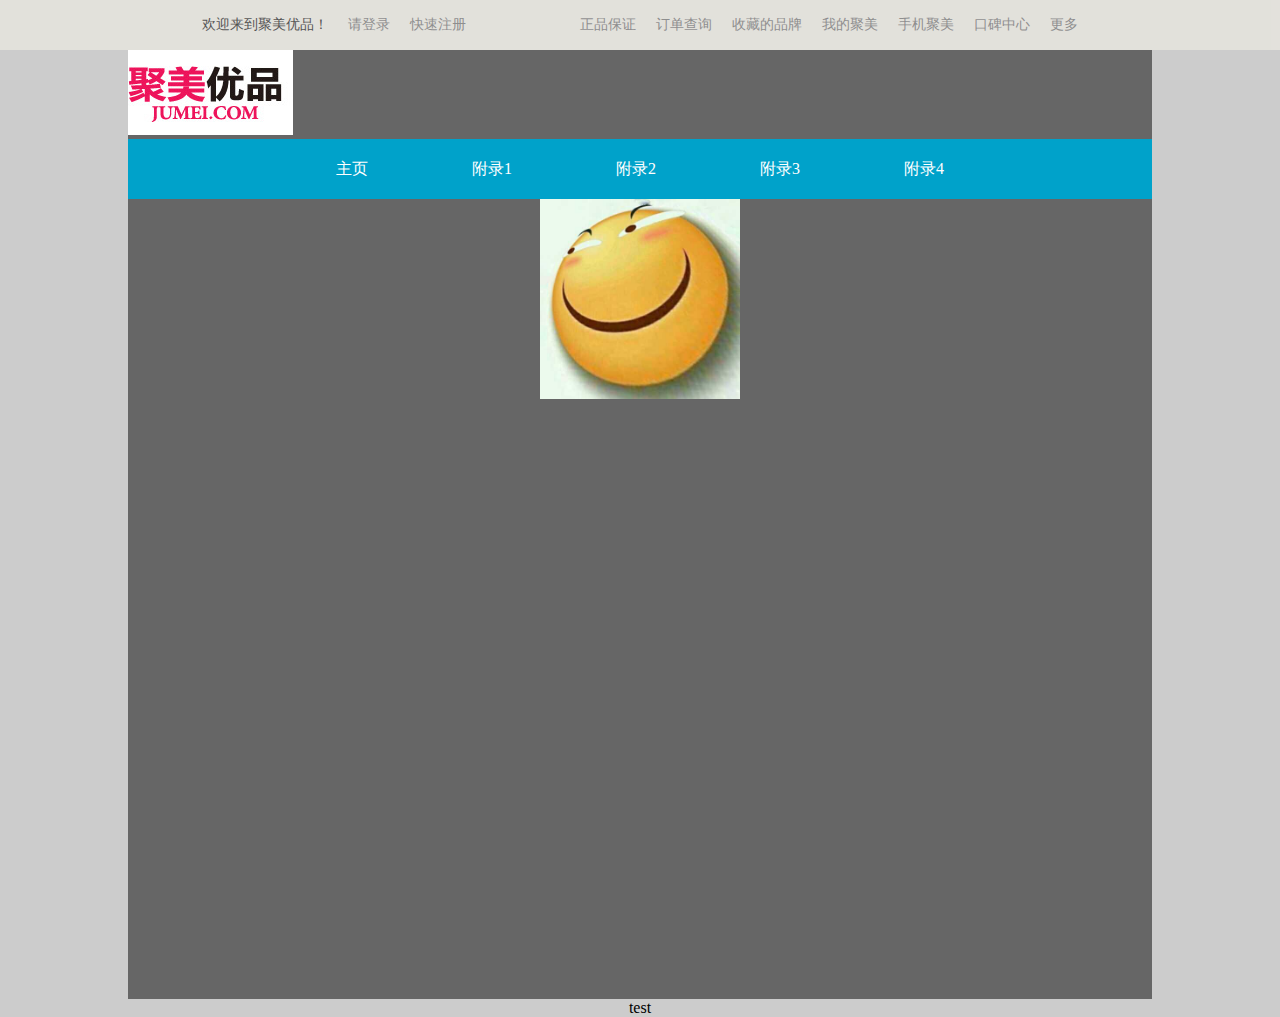
<file: index.html>
<!DOCTYPE html>
<html>
<head>
	<title>主页</title>
	<meta charset="utf-8">
	<meta name="keywords" content="鑫仔的主页，鑫仔">
	<meta name="description" content="这里是鑫仔自己的主页，欢迎欢迎">
	<link rel="stylesheet" href="./css/basis.css">
</head>
<body>
	<div id="header">
	<div class="header_top">
	<ul class="header_to_left">
		<li><span>欢迎来到聚美优品！</span></li>
		<li><a href="#">请登录</a></li>
		<li><a href="#">快速注册</a></li>
	</ul>
	<ul class="header_to_right">
		<li><a href="#">正品保证</a></li>
		<li><a href="#">订单查询</a></li>
		<li><a href="#">收藏的品牌</a></li>
		<li><a href="#">我的聚美</a></li>
		<li><a href="#">手机聚美</a></li>
		<li><a href="#">口碑中心</a></li>
		<li><a href="#">更多</a></li>
	</ul>
	</div>
	<div class="header_center">
		<img src="./images/logo_new_v1.jpg" alt="聚美优品的图片">
	</div>
	</div>
	<div id="navigator">
		<ul>
			<li><a href="./home.html">主页</a></li>
			<li><a href="./home.html">附录1</a></li>
			<li><a href="./home.html">附录2</a></li>
			<li><a href="./home.html">附录3</a></li>
			<li><a href="./home.html">附录4</a></li>
		</ul>
	</div>
	<div id="content">
		<img src="./images/avatar.jpg" alt="我的头像" title="我的头像">
	</div>
	<div id="footer">
		<p>test</p>
	</div>
</body>
</html>
</file>
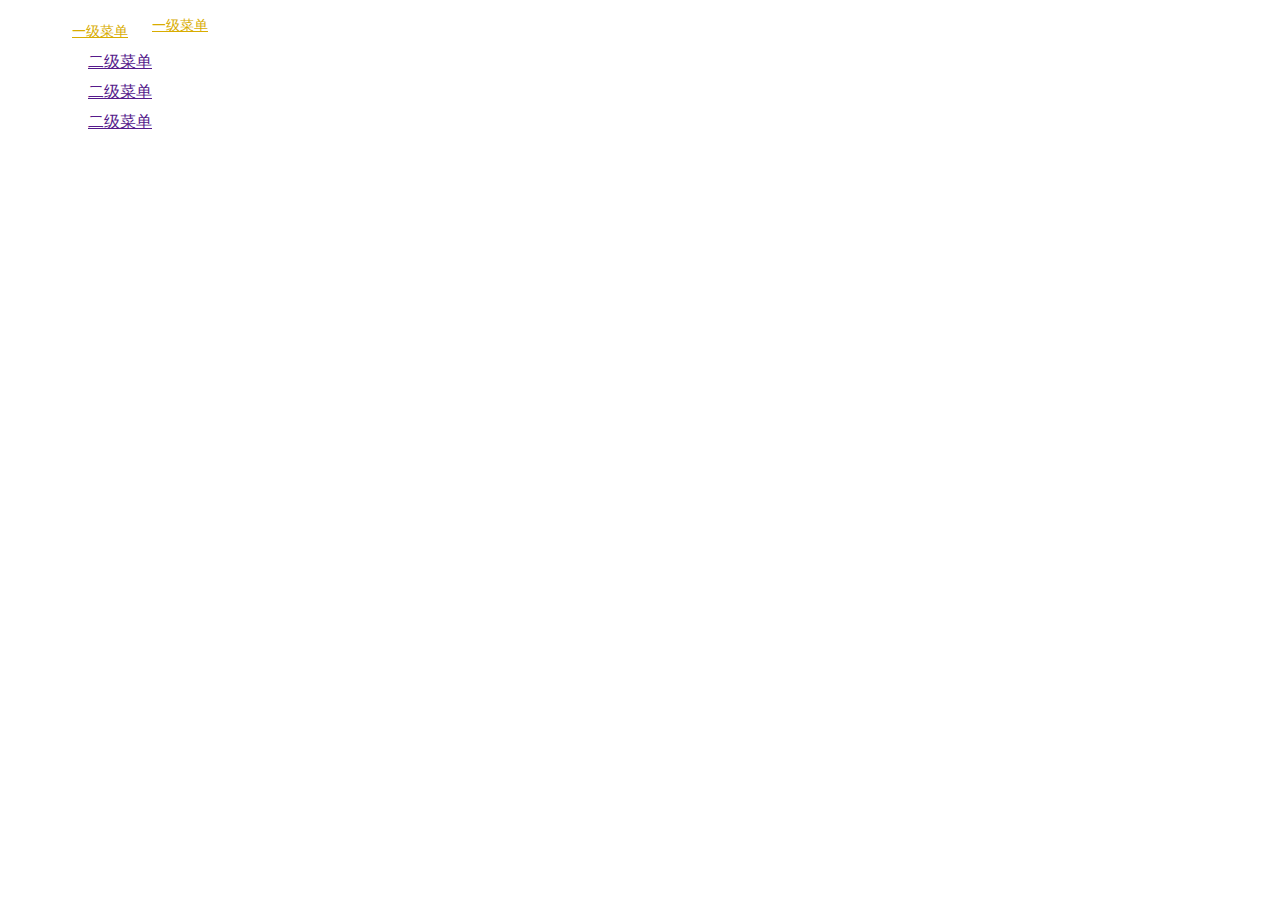
<file: sites/css/ep1.html>
<!DOCTYPE html>
<html>
<head>
	<title>Basic</title>
	<meta charset="utf-8">
	<meta name="keywords" content="">
	<meta name="description" content="">
	<link rel="stylesheet" href="">
	<style type="text/css">
	ul{
		list-style: none;
	}
	.navs:after{
    position: relative;
    content: '';
    width: 0;
    height: 0;
    visibility: hidden;
    clear: both;
    zoom: 1;
	}

	.nav {
	    position: relative;
	    float: left;
	    height: 30px;
	    line-height: 30px;
	    text-align: center;
	}

	.nav-a {
	    display: inline-block;
	    width: 80px;
	    font-size: 14px;
	    color: #d8ac00;
	}
	</style>
</head>
<body>
	<div>
		<ul class="navs">
			<li class="nav">
				<a class="nav-a" href="">一级菜单</a>
				<ul class="sub-navs">
					<li><a href="">二级菜单</a></li>
					<li><a href="">二级菜单</a></li>
					<li><a href="">二级菜单</a></li>
				</ul>
			</li>
			<li><a class="nav-a" href="">一级菜单</a></li>
		</ul>
	</div>
</body>
</html>
</file>
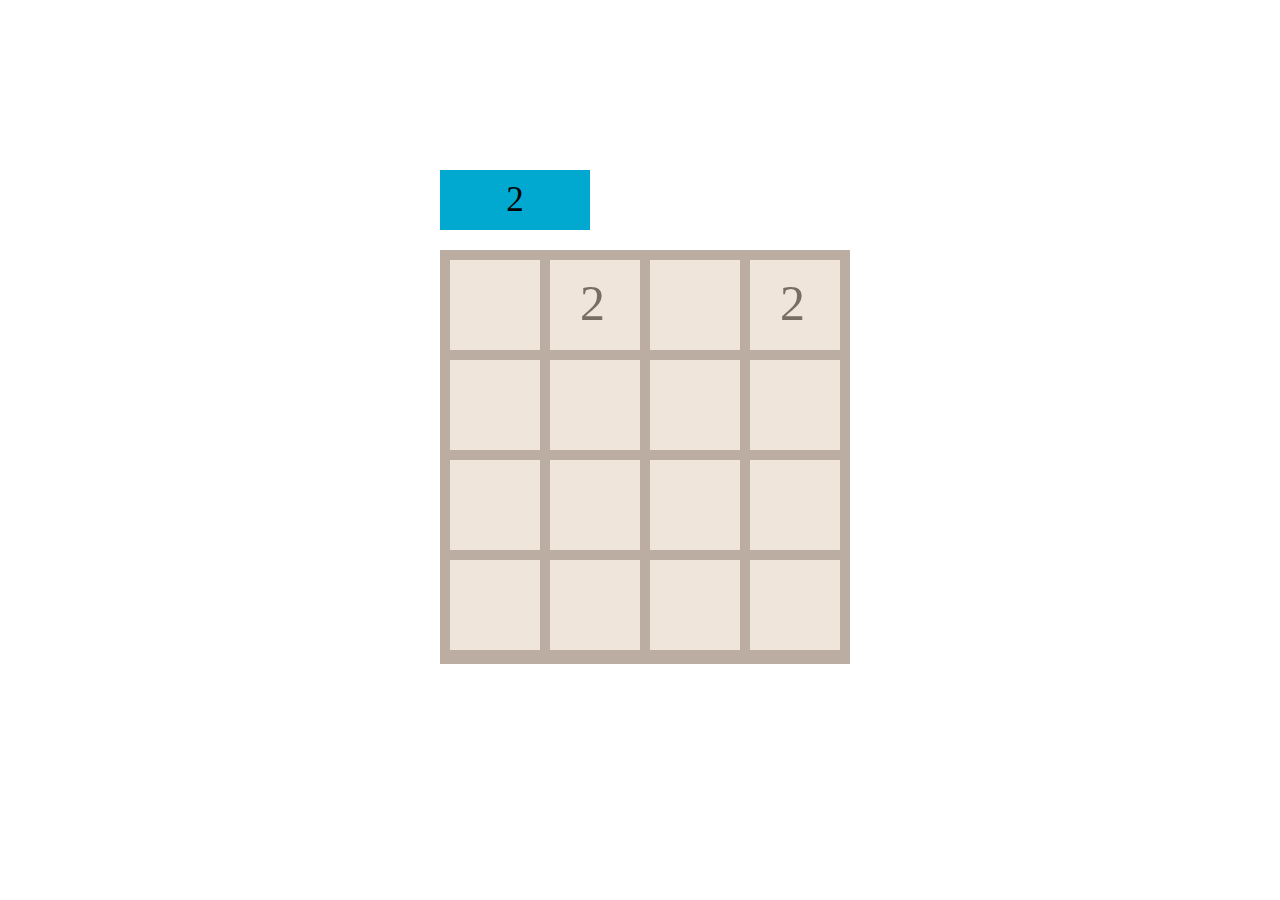
<file: sites/javascript/2048.html>
<!DOCTYPE html>
<html>
<head>
	<title>Basic</title>
	<meta charset="utf-8">
	<meta name="keywords" content="">
	<meta name="description" content="">
	<link rel="stylesheet" href="">
	<style type="text/css">
	*{
		text-align: center;
		margin: 0px;
		padding: 0px;
	}
	#content{
		background-color: #bbada2;
		display: inline-block;
		padding: 10px 0 0  10px;
		position: absolute;
		top: 50%;
		margin-top: -200px;
		margin-left: -200px;
	}

	#top-score
	{
		position: fixed;
		top: 50%;
		left: : 50%;
		margin-top: -280px; 
		margin-left: -10px;
		display: block;
		padding: 10px 0;
		width: 150px;
		background-color: #01a9d0;
		font-size: 35px;
	}
	</style>
	<script type="text/javascript">
		function reset(){
			var i,j;
			for(i=0;i<4;i++)
			{
				for(j=0;j<4;j++)
				{
					arr[i][j]=0;
				}
			}
			score=0;
			flag=0;
			arr=createNumber(arr,2);
			document.getElementById("top-score").innerHTML=0;
		}

		function map(val)
		{
			var c=document.getElementById('myCanvas');
			var cxt=c.getContext('2d');
			var m;
			for (i = 0; i < 4; i++) {
				for(j = 0;j < 4; j++)
				{
					m=val[i][j];
					if(score<m)
					{
						score=m;
						document.getElementById("top-score").innerHTML=score;
					}
					if(m<8)
					{
						cxt.fillStyle="#efe5db";
						cxt.fillRect(j*100,i*100,90,90);
						if(m!=0)
						{
							cxt.fillStyle="#786e64";
							cxt.font="50px Verdana";
							cxt.fillText(m,j*100+30,i*100+60);
						}
					}
					else if(m<32)
					{
						if(m<10)
						{
							cxt.fillStyle="#f3b27c";
							cxt.fillRect(j*100,i*100,90,90);
							cxt.fillStyle="#f9fbfa";
							cxt.font="50px Verdana";
							cxt.fillText(m,j*100+30,i*100+60);
						}
						else
						{
							cxt.fillStyle="#f3b27c";
							cxt.fillRect(j*100,i*100,90,90);
							cxt.fillStyle="#f9fbfa";
							cxt.font="45px Verdana";
							cxt.fillText(m,j*100+15,i*100+60);
						}
					}
					else
					{
						if(m<128)
						{
							cxt.fillStyle="#ea5837";
							cxt.fillRect(j*100,i*100,90,90);
							cxt.fillStyle="#f9fbfa";
							cxt.font="45px Verdana";
							cxt.fillText(m,j*100+15,i*100+60);
						}
						else if(m<512)
						{
							cxt.fillStyle="#f1d96a";
							cxt.fillRect(j*100,i*100,90,90);
							cxt.fillStyle="#f9fbfa";
							cxt.font="35px Verdana";
							cxt.fillText(m,j*100+12,i*100+60);
						}
						else
						{
							if(m<2048)
							{
								if(m<1000)
								{
									cxt.fillStyle="#e3bf29";
									cxt.fillRect(j*100,i*100,90,90);
									cxt.fillStyle="#f9fbfa";
									cxt.font="35px Verdana";
									cxt.fillText(m,j*100+12,i*100+60);
								}
								else
								{
									cxt.fillStyle="#e3bf29";
									cxt.fillRect(j*100,i*100,90,90);
									cxt.fillStyle="#f9fbfa";
									cxt.font="30px Verdana";
									cxt.fillText(m,j*100+8,i*100+60);
								}
							}
							else if(m<8192)
							{
								cxt.fillStyle="#5eda92";
								cxt.fillRect(j*100,i*100,90,90);
								cxt.fillStyle="#f9fbfa";
								cxt.font="30px Verdana";
								cxt.fillText(m,j*100+8,i*100+60);
							}
							else
							{
								cxt.fillStyle="#58407c";
								cxt.fillRect(j*100,i*100,90,90);
								cxt.fillStyle="#f9fbfa";
								cxt.font="30px Verdana";
								cxt.fillText(m,j*100+8,i*100+60);
							}
						}
					
					}
				}
			}
		}

		function move()
		{
			var x;
			if(window.event)
			{
				x=event.keyCode;
			}
			else if(event.which)
			{
				x=event.which;
			}
			console.log(x);
			flag=0;
			if(x==38)
			{
				arr=goUp(arr);
				if(flag==1)
				{
					arr=createNumber(arr,1);
					map(arr);
				}
			}
			else if(x==39)
			{
				arr=goRight(arr);
				if(flag==1)
				{
					arr=createNumber(arr,1);
					map(arr);
				}
			}
			else
			{
				if(x==40)
				{
					arr=goDown(arr);
					if(flag==1)
					{
						arr=createNumber(arr,1);
						map(arr);
					}
				}
				else if (x==37)
				{
					arr=goLeft(arr);
					if(flag==1)
					{
						arr=createNumber(arr,1);
						map(arr);
					}
				}
			}
		}

		function goUp(val)
		{
			var i,j;
			var arr=new Array(4);
			for (i = 0; i < 4; i++) 
			{
				for(j=0;j<4;j++)
				{
					arr[j]=val[j][i];
				}
				arr=process(arr);
				for(j=0;j<4;j++)
				{
					val[j][i]=arr[j];
				}
			}
			return val;
		}

		function goRight(val)
		{
			var i,j,n;
			var arr=new Array(4);
			for (i = 0; i < 4; i++) 
			{
				n=0;
				for(j=3;j>=0;j--)
				{
					arr[n]=val[i][j];
					n++;
				}
				arr=process(arr);
				n=0;
				for(j=3;j>=0;j--)
				{
					val[i][j]=arr[n];
					n++;
				}
			}
			return val;
		}

		function goDown(val)
		{
			var i,j,n;
			var arr=new Array(4);
			for (i = 0; i < 4; i++) 
			{
				n=0;
				for(j=3;j>=0;j--)
				{
					arr[n]=val[j][i];
					n++;
				}
				arr=process(arr);
				n=0;
				for(j=3;j>=0;j--)
				{
					val[j][i]=arr[n];
					n++;
				}
			}
			return val;
		}

		function goLeft(val)
		{
			var i;
			for (i = 0; i < 4; i++) 
			{
				val[i]=process(val[i]);
			}
			return val;
		}

		//process the arr
		function process(val)
		{
			var i,j,n,k;//n stands for the number of non-zero
			j=0;
			//move 0 to the behind
			for(i=0;i<4;i++)
			{
				if(val[j]==0)
				{
					if(val[i]!=0&&i!=j)
					{
						flag=1;
						val[j]=val[i];
						val[i]=0;
						j++;
					}
				}
				else
				{
					j++;
				}
			}
			n=j;
			i=0;
			//add the same element
			for(j=1;j<n;j++,i++)
			{
				if(val[i]==val[j])
				{
					flag=1;
					val[i]=val[i]+val[j];
					for(k=j;k<n-1;k++)
					{
						val[k]=val[k+1];
					}
					val[n-1]=0;
					n--;
				}
			}
			return val;
		}

		function createNumber(val,num)
		{
			var i,j,n,r;
			n=0;
			while(n<num)
			{
				i=getRandom(4);
				j=getRandom(4);
				if(val[i][j]==0)
				{
					r=Math.random();
					if(score<32)
					{
						if(r<0.9)
						{
							val[i][j]=2;
						}
						else
						{
							val[i][j]=4;
						}
					}
					else if(score<512)
					{
						if(r<0.5)
						{
							val[i][j]=2;
						}
						else if(r<0.8)
						{
							val[i][j]=4;
						}
						else
						{
							val[i][j]=8;
						}
					}
					else
					{
						if(r<0.3)
						{
							val[i][j]=2;
						}
						else if(r<0.7)
						{
							val[i][j]=4;
						}
						else
						{
							if(r<0.9)
							{
								val[i][j]=8;
							}
							else
							{
								val[i][j]=16;
							}
						}
					}
					n++;
				}
			}
			return val;
		}

		function getRandom(maxSize)
		{
			var k=Math.random();
			k=k*maxSize;
			if(k==maxSize)
			{
				k=k*0.99;
			}
			k=parseInt(k);
			return k;
		}
	</script>
</head>
<body onkeydown="move();">
	<div id="content">
		<span id="top-score">100</span>
		<canvas id="myCanvas" width="400" height="400"></canvas>
	</div>
	<script type="text/javascript">
		var arr=[[0,0,0,0]
				,[0,0,0,0]
				,[0,0,0,0]
				,[0,0,0,0]];
		var flag=0;
		var score=0;
		reset(arr);
		map(arr);
		for (var i = 0; i < 4; i++)
		{
			console.log(arr[i]);
		}
	</script>
</body>
</html>
</file>
<file: css/basis.css>
*{
	padding:0px;
	margin: 0px;
	text-align: center;
	text-decoration: none;
}

body{
	background-color: #CCCCCC;
}

#header{
}
#header ul{
	display: block;
	font-size: 14px;
}

#header ul li{
	float: left;
	display: block;
	padding: 0px 10px;
	line-height: 50px;
}

#header ul li a{
	color: #666666;
}

#navigator{
	width:80%;
	margin: 0 auto;
	background-color: yellow;
	position: relative;
}

#navigator ul{
	width:100%;
	background: #00A2CA;
	margin: 0 auto;
}

#navigator ul li{
	display: inline;
	height: 60px;
}

#navigator ul li a{
	display: inline-block;
	padding: 0 50px;
	height: 60px;
	line-height: 60px;
	color: #FFF;
	font-size: 16px;
}

#navigator ul li a:hover{
	background: #0095BB;
	}

#content{
	width: 80%;
	margin: 0 auto;
	height: 800px;
	background-color: #666666;
}

#content img{
	width: 200px;
	height: 200px;
}

.header_top{
	width:100%;
	height:50px;
	background-color: #F2EFE6;
	opacity: 0.6;
}

.header_to_left{
	float: left;
	margin-left: 15%;
}

.header_to_right{
	float: right;
	margin-right: 15%;
}

.header_center{
	width:80%;
	margin: 0 auto;
	text-align: left;
	background-color: #666666;
}
</file>
